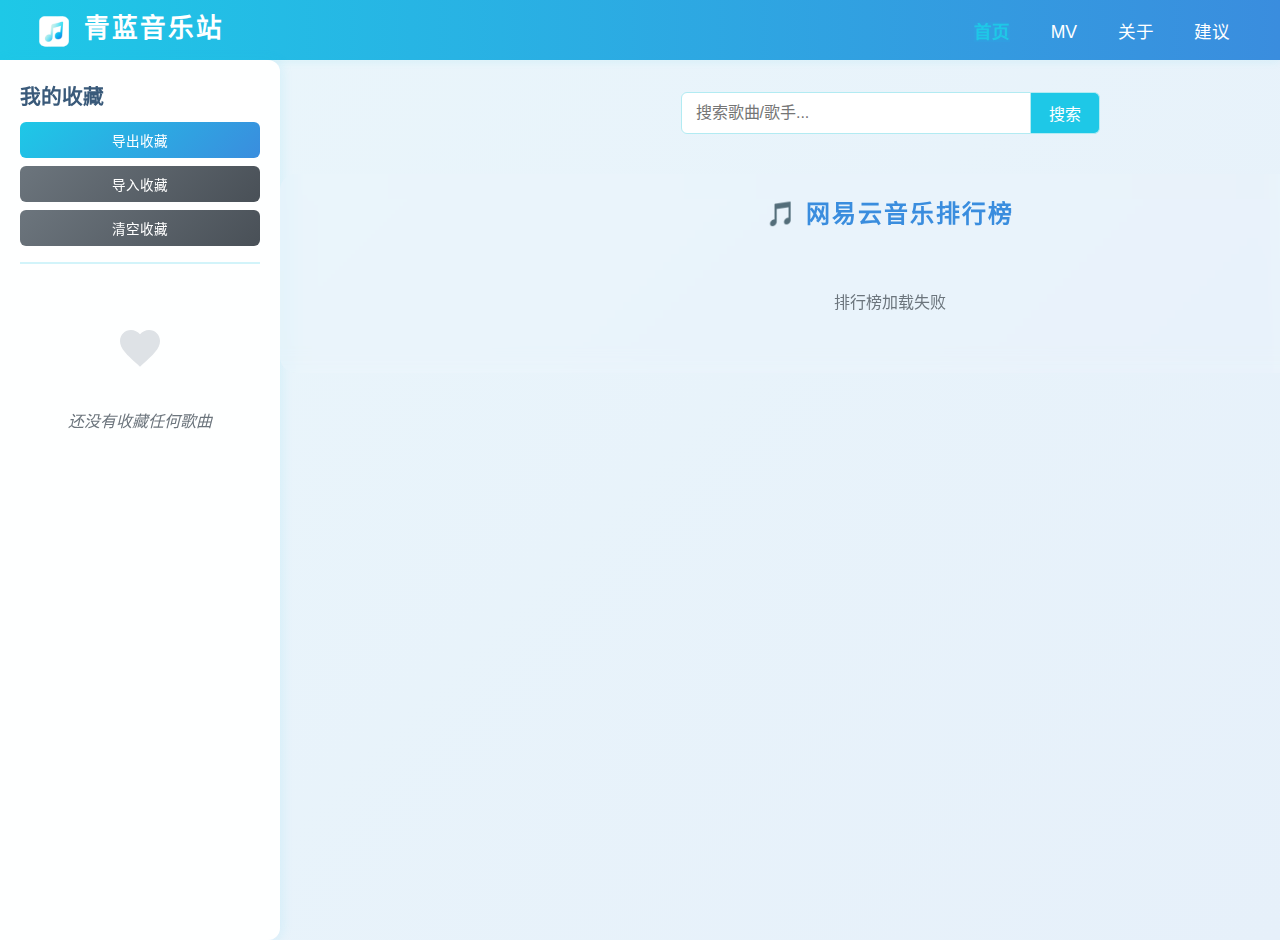
<file: index.html>
<!DOCTYPE html>
<html lang="zh-CN">
<head>
  <meta charset="UTF-8">
  <meta name="viewport" content="width=device-width, initial-scale=1.0">
  <title>青蓝音乐站</title>
  <link rel="stylesheet" href="template/css/styles.css">
  <link rel="icon" type="image/x-icon" href="template/src/favicon.ico">
  <style>
    /* 搜索栏布局 */
    .search-bar {
      display: flex;
      justify-content: center;
      margin: 32px 0 28px 0;
    }
   .rankings-section {
    position: relative;
    z-index: 1; /* 设置较低层级 */
    margin: 40px 0;
    padding: 20px;
    background: rgba(255, 255, 255, 0.05);
    border-radius: 16px;
    backdrop-filter: blur(10px);
  }
     .music-grid {
    position: relative;
    z-index: 2; /* 比排行榜更高 */
  }
    .search-bar input {
      width: 320px;
      padding: 8px 14px;
      border: 1px solid #b2ebf2;
      border-radius: 6px 0 0 6px;
      font-size: 1rem;
      outline: none;
    }
    .search-bar button {
      border-radius: 0 6px 6px 0;
      border: 1px solid #b2ebf2;
      border-left: none;
      background: #1ec8e7;
      color: #fff;
      padding: 8px 18px;
      font-size: 1rem;
      cursor: pointer;
      transition: background 0.2s;
    }
    .search-bar button:hover {
      background: #3a8dde;
    }
    
    /* 排行榜样式 */
    .rankings-section {
      margin: 40px 0;
      padding: 20px;
      background: rgba(255, 255, 255, 0.05);
      border-radius: 16px;
      backdrop-filter: blur(10px);
    }
    
    .rankings-title {
      font-size: 1.5rem;
      font-weight: bold;
      color: #3a8dde;
      margin-bottom: 20px;
      text-align: center;
      letter-spacing: 2px;
    }
    
    .rankings-grid {
      display: grid;
      grid-template-columns: repeat(auto-fill, minmax(280px, 1fr));
      gap: 20px;
      padding: 20px;
    }
    
    .ranking-card {
      background: rgba(255, 255, 255, 0.9);
      border-radius: 12px;
      overflow: hidden;
      box-shadow: 0 4px 12px rgba(30, 200, 231, 0.1);
      transition: all 0.3s ease;
      cursor: pointer;
      position: relative;
    }
    
    .ranking-card:hover {
      transform: translateY(-5px);
      box-shadow: 0 8px 25px rgba(30, 200, 231, 0.2);
    }
    
    .ranking-cover {
      width: 100%;
      height: 180px;
      object-fit: cover;
      transition: transform 0.3s ease;
    }
    
    .ranking-card:hover .ranking-cover {
      transform: scale(1.05);
    }
    
    .ranking-info {
      padding: 15px;
    }
    
    .ranking-name {
      font-size: 1.1rem;
      font-weight: bold;
      color: #2a6fa1;
      margin-bottom: 8px;
      white-space: nowrap;
      overflow: hidden;
      text-overflow: ellipsis;
    }
    
    .ranking-description {
      font-size: 0.9rem;
      color: #6c757d;
      line-height: 1.4;
      height: 2.8em;
      overflow: hidden;
      display: -webkit-box;
      -webkit-line-clamp: 2;
      -webkit-box-orient: vertical;
    }
    
    .ranking-update {
      display: flex;
      justify-content: space-between;
      align-items: center;
      margin-top: 12px;
      padding-top: 12px;
      border-top: 1px solid rgba(30, 200, 231, 0.1);
    }
    
    .update-frequency {
      font-size: 0.8rem;
      color: #1ec8e7;
      background: rgba(30, 200, 231, 0.1);
      padding: 4px 8px;
      border-radius: 4px;
    }
    
    .ranking-id {
      font-size: 0.75rem;
      color: #999;
    }
    
    /* 空状态样式 */
    .rankings-empty {
      text-align: center;
      padding: 60px 20px;
      color: #6c757d;
    }
    
    .rankings-empty svg {
      width: 64px;
      height: 64px;
      fill: #dee2e6;
      margin-bottom: 20px;
    }
    
    /* 加载动画 */
    @keyframes fadeInUp {
      from {
        opacity: 0;
        transform: translateY(20px);
      }
      to {
        opacity: 1;
        transform: translateY(0);
      }
    }
    
    .ranking-card {
      animation: fadeInUp 0.6s ease-out;
      animation-fill-mode: both;
    }
    
    .ranking-card:nth-child(1) { animation-delay: 0.1s; }
    .ranking-card:nth-child(2) { animation-delay: 0.2s; }
    .ranking-card:nth-child(3) { animation-delay: 0.3s; }
    .ranking-card:nth-child(4) { animation-delay: 0.4s; }
    .ranking-card:nth-child(5) { animation-delay: 0.5s; }
    .ranking-card:nth-child(6) { animation-delay: 0.6s; }
    
    @media (max-width: 600px) {
      .search-bar input {
        width: calc(100% - 80px);
      }
      .rankings-grid {
        grid-template-columns: 1fr;
        padding: 10px;
      }
    }
  </style>
</head>
<body>
  <div class="header">
    <div class="logo"><img src="template/src/logo.png" alt="LOGO" style="height:44px;vertical-align:middle;margin-right:8px;">青蓝音乐站</div>
    <nav>
      <a href="index.html" class="nav-link active">首页</a>
      <a href="template/MV.html" class="nav-link">MV</a>
      <a href="template/about.html" class="nav-link">关于</a>
      <a href="template/report.html" class="nav-link">建议</a>
    </nav>
  </div>
  
  <div class="main-container">
    <!-- 收藏侧边栏 -->
    <div class="favorites-sidebar">
      <div class="favorites-header">
        <div class="favorites-title">我的收藏</div>
        <div class="favorites-actions">
          <button class="btn" onclick="exportFavorites()">导出收藏</button>
          <button class="btn secondary" onclick="document.getElementById('import-favorites').click()">导入收藏</button>
          <button class="btn secondary" onclick="clearFavorites()">清空收藏</button>
        </div>
      </div>
      <div id="favorites-list" class="favorites-list">
        <div class="favorites-empty">
          <svg viewBox="0 0 24 24">
            <path d="M12 21.35l-1.45-1.32C5.4 15.36 2 12.28 2 8.5 2 5.42 4.42 3 7.5 3c1.74 0 3.41.81 4.5 2.09C13.09 3.81 14.76 3 16.5 3 19.58 3 22 5.42 22 8.5c0 3.78-3.4 6.86-8.55 11.54L12 21.35z"/>
          </svg>
          <p>还没有收藏任何歌曲</p>
        </div>
      </div>
    </div>
    
    <!-- 主内容区域 -->
    <div class="content-area">
      <div class="search-bar">
        <input id="search-input" type="text" placeholder="搜索歌曲/歌手...">
        <button id="search-btn">搜索</button>
      </div>
      
      <!-- 排行榜区域 -->
      <div id="rankings-section" class="rankings-section">
        <div class="rankings-title">🎵 网易云音乐排行榜</div>
        <div id="rankings-container" class="rankings-grid">
          <!-- 排行榜卡片将在这里动态生成 -->
        </div>
      </div>
      
      <div id="music-list" class="music-grid"></div>
      <div id="loading" style="display: none; text-align: center; padding: 20px;">
        <div class="loading-spinner"></div>
        <p>加载中...</p>
      </div>
    </div>
  </div>
  
  <input type="file" id="import-favorites" class="file-input-hidden" accept=".json" onchange="importFavorites(event)">
  <script src="template/js/api.js"></script>
</body>
</html>
</file>
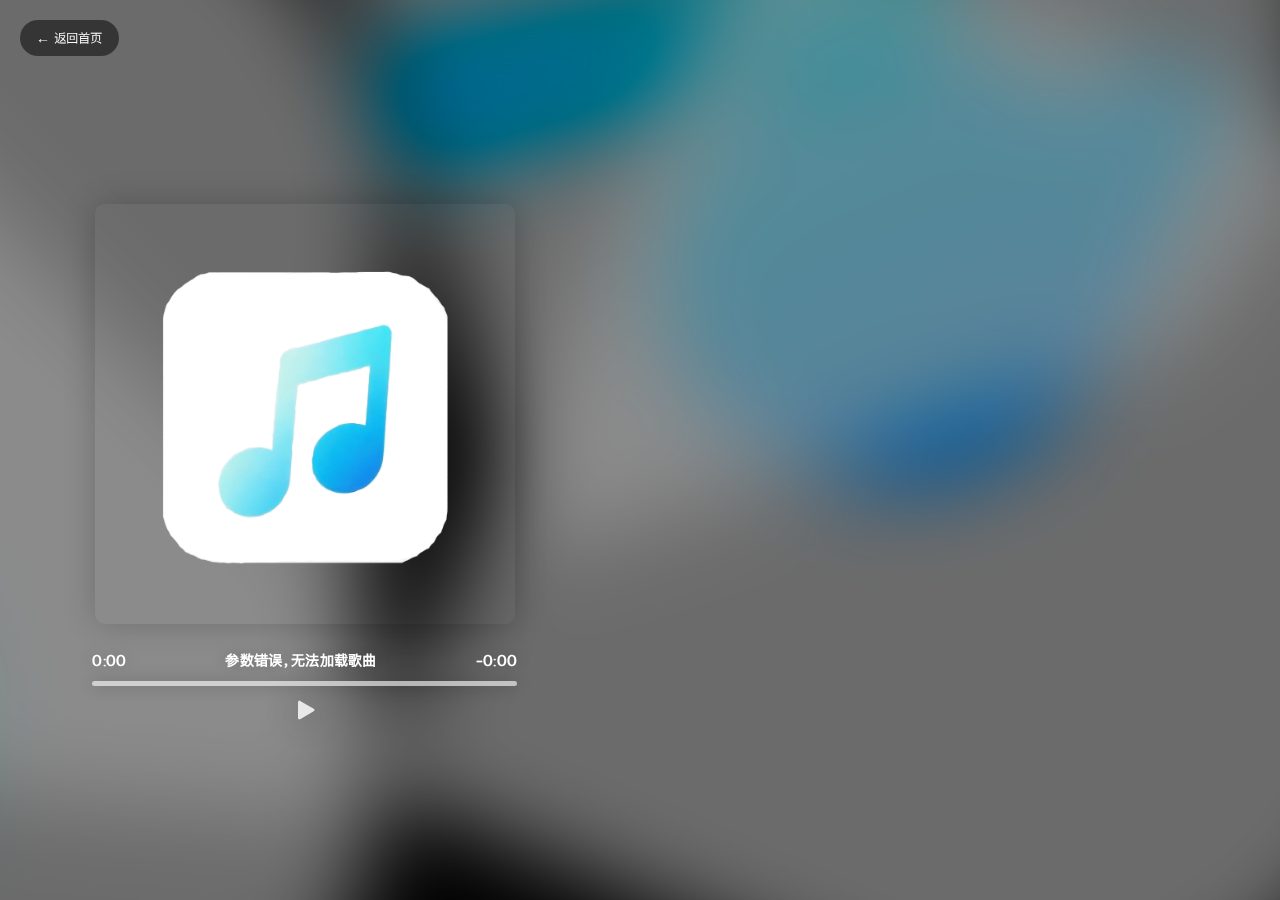
<file: template/player-am.html>
<!DOCTYPE html>
<html lang="zh-CN">
<head>
    <meta charset="UTF-8">
    <meta name="viewport" content="width=device-width, initial-scale=1.0">
    <title>AM 风格播放器 - 青蓝音乐站</title>
    <!-- 引入新播放器的样式 -->
    <link rel="stylesheet" href="css/index.css" />
    <!-- 可选：引入原项目基础样式（只保留导航栏）但为了简洁，这里不加导航栏，可以加一个返回链接 -->
    <style>
        .back-home {
            position: fixed;
            top: 20px;
            left: 20px;
            z-index: 100;
            background: rgba(0,0,0,0.5);
            color: white;
            padding: 8px 16px;
            border-radius: 20px;
            text-decoration: none;
            font-size: 14px;
            backdrop-filter: blur(5px);
        }
        .back-home:hover {
            background: rgba(0,0,0,0.7);
        }
    </style>
</head>
<body>
    <a class="back-home" href="../index.html">← 返回首页</a>

    <!-- 原新播放器的结构，保持不变 -->
    <div class="leftcontent">
        <div class="svgcontainer">
            <div class="svg"></div>
        </div>
        <div class="time">
            <p class="start">0:00</p>
            <p class="name">点击音乐图标选择音频和 lrc 文件</p>
            <p class="end">-0:00</p>
        </div>
        <div class="processbar">
            <div class="process"></div>
        </div>
        <div class="conbox">
            <div class="controls">
                <div class="play">
                    <svg viewBox="0 0 32 28" xmlns="http://www.w3.org/2000/svg" style="filter: brightness(1.2)">
                        <path d="M10.345 23.287c.415 0 .763-.15 1.22-.407l12.742-7.404c.838-.481 1.178-.855 1.178-1.46 0-.599-.34-.972-1.178-1.462L11.565 5.158c-.457-.265-.805-.407-1.22-.407-.789 0-1.345.606-1.345 1.57V21.71c0 .971.556 1.577 1.345 1.577z" fill-rule="nonzero" fill="#c1c1c1"></path>
                    </svg>
                </div>
                <div class="pause">
                    <svg viewBox="0 0 32 28" xmlns="http://www.w3.org/2000/svg" style="filter: brightness(1.2)">
                        <path d="M13.293 22.772c.955 0 1.436-.481 1.436-1.436V6.677c0-.98-.481-1.427-1.436-1.427h-2.457c-.954 0-1.436.473-1.436 1.427v14.66c-.008.954.473 1.435 1.436 1.435h2.457zm7.87 0c.954 0 1.427-.481 1.427-1.436V6.677c0-.98-.473-1.427-1.428-1.427h-2.465c-.955 0-1.428.473-1.428 1.427v14.66c0 .954.473 1.435 1.428 1.435h2.465z" fill-rule="nonzero" fill="#c1c1c1"></path>
                    </svg>
                </div>
            </div>
        </div>
    </div>
    <div class="rightcontent">
        <div class="lyricscontainer">
            <div class="lyrics"></div>
        </div>
    </div>

    <canvas class="canvas"></canvas>

    <!-- 移除文件输入框，不再需要 -->
    <!-- <input type="file" accept="audio/* text/* image/* .lrc" class="audiofile" multiple /> -->

    <audio class="player"></audio>

    <!-- 引入原项目的 API 核心函数 -->
    <script src="js/player-api.js"></script>
    <!-- 引入改造后的新播放器脚本 -->
    <script src="js/player-am.js"></script>
</body>
</html>
</file>
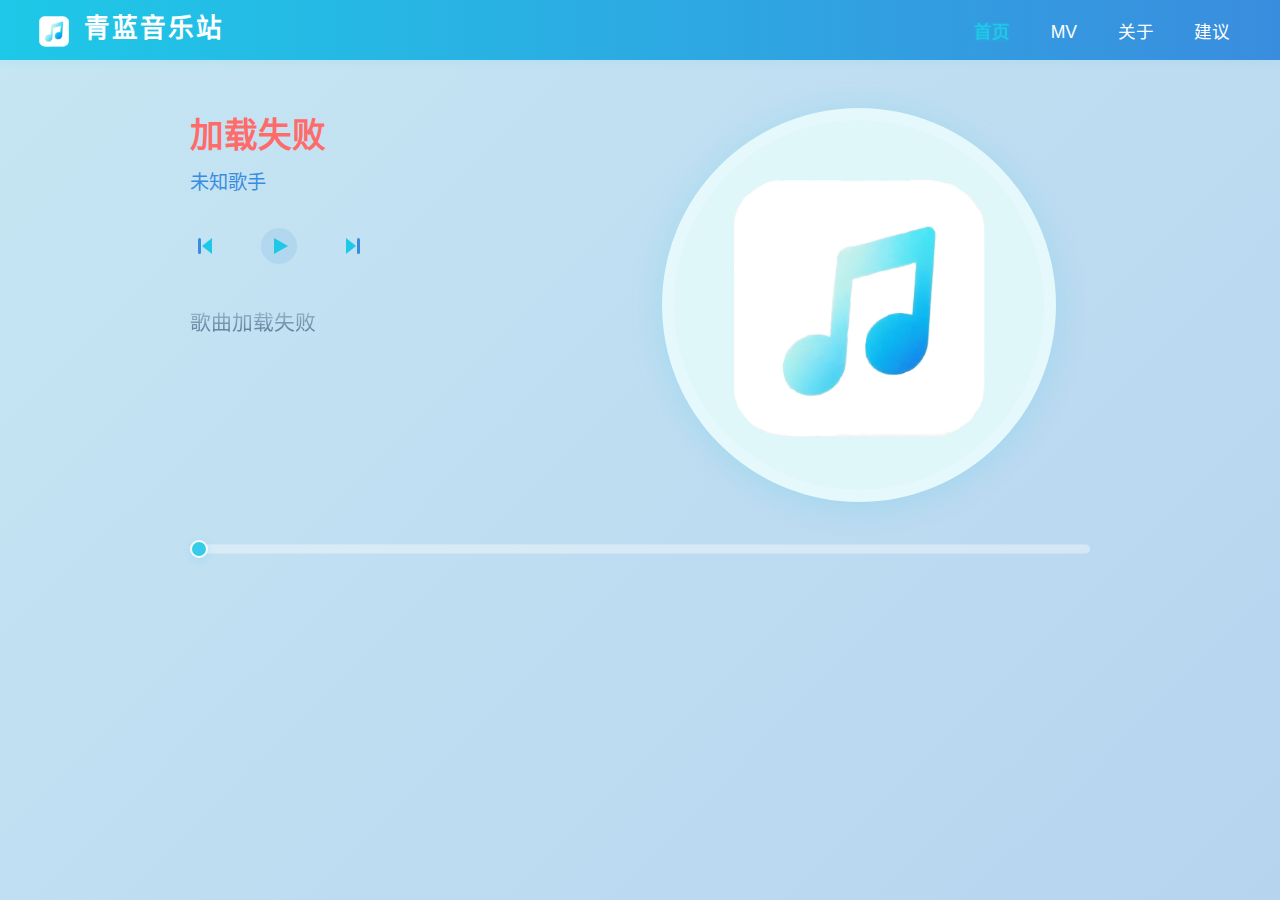
<file: template/player.html>
<!DOCTYPE html>
<html lang="zh-CN">
<head>
  <meta charset="UTF-8">
  <meta name="viewport" content="width=device-width, initial-scale=1.0">
  <title>正在播放 - 青蓝音乐站</title>
  <link rel="stylesheet" href="css/styles.css">
  <link rel="icon" type="image/x-icon" href="src/favicon.ico">
</head>
<body class="player-bg">
  <div class="header">
    <div class="logo"><img src="src/logo.png" alt="LOGO" style="height:44px;vertical-align:middle;margin-right:8px;">青蓝音乐站</div>
    <nav>
      <a href="../index.html" class="nav-link active">首页</a>
      <a href="MV.html" class="nav-link">MV</a>
      <a href="about.html" class="nav-link">关于</a>
      <a href="report.html" class="nav-link">建议</a>
    </nav>
  </div>

  <!-- 添加切换播放器按钮（固定在右上角） -->
  <div style="position: fixed; top: 80px; right: 20px; z-index: 100;">
    <a id="switch-player-btn" class="btn" target="_blank" rel="noopener noreferrer" style="background: #3a8dde; color: white; padding: 8px 16px; border-radius: 20px; text-decoration: none; font-size: 14px;">🎵 AM风格播放器</a>
  </div>

  <div class="player-container">
    <div class="player-main player-main-side">
      <div class="player-info-block">
        <div class="player-info">
          <div id="player-title" class="player-title">加载中...</div>
          <div id="player-artist" class="player-artist">歌手</div>
        </div>
        <div class="player-controls">
          <button id="prev-btn" class="icon-btn" title="上一首">
            <svg width="32" height="32" viewBox="0 0 32 32"><polygon points="22,8 12,16 22,24" fill="#1ec8e7"/><rect x="8" y="8" width="3" height="16" rx="1.5" fill="#3a8dde"/></svg>
          </button>
          <button id="play-btn" class="icon-btn" title="播放/暂停">
            <svg id="play-icon" width="38" height="38" viewBox="0 0 38 38"><circle cx="19" cy="19" r="18" fill="#3a8dde" opacity="0.12"/><polygon points="14,11 28,19 14,27" fill="#1ec8e7"/></svg>
            <svg id="pause-icon" width="38" height="38" viewBox="0 0 38 38" style="display:none"><circle cx="19" cy="19" r="18" fill="#3a8dde" opacity="0.12"/><rect x="13" y="11" width="4" height="16" rx="2" fill="#1ec8e7"/><rect x="21" y="11" width="4" height="16" rx="2" fill="#1ec8e7"/></svg>
          </button>
          <button id="next-btn" class="icon-btn" title="下一首">
            <svg width="32" height="32" viewBox="0 0 32 32"><polygon points="10,8 20,16 10,24" fill="#1ec8e7"/><rect x="21" y="8" width="3" height="16" rx="1.5" fill="#3a8dde"/></svg>
          </button>
        </div>
      </div>
      <div id="lyrics-container" class="lyrics-container">
          <p class="lyrics-line">歌词加载中...</p>
      </div>
      <div class="player-album-wrap">
        <img id="player-cover" class="player-cover-disc" src="src/default.png" alt="封面">
      </div>
    </div>
    <audio id="player-audio" class="player-audio" src="" preload="auto"></audio>
    <div class="player-progress-wrap player-progress-bottom">
      <input id="player-progress" type="range" min="0" max="100" value="0" step="0.1" class="player-progress">
    </div>
  </div>
  <!-- 引入播放器API逻辑 -->
  <script src="js/player-api.js"></script>
  <!-- 切换按钮逻辑：根据URL参数动态生成链接 -->
  <script>
    document.addEventListener('DOMContentLoaded', function() {
      const switchBtn = document.getElementById('switch-player-btn');
      if (switchBtn) {
        const params = new URLSearchParams(window.location.search);
        const id = params.get('id');
        const source = params.get('source');
        const title = params.get('title');
        const artist = params.get('artist');
        if (id && source && title && artist) {
          // 构建指向新播放器的链接（假设 player-am.html 位于根目录）
          const href = `player-am.html?id=${encodeURIComponent(id)}&source=${encodeURIComponent(source)}&title=${encodeURIComponent(title)}&artist=${encodeURIComponent(artist)}`;
          switchBtn.href = href;
        } else {
          // 如果缺少必要参数，隐藏按钮（或可置灰）
          switchBtn.style.display = 'none';
        }
      }
    });
  </script>
</body>
</html>
</file>
<file: template/css/styles.css>
body {
  font-family: 'Segoe UI', 'Microsoft YaHei', Arial, sans-serif;
  background: linear-gradient(135deg, #eaf6fb 0%, #e6f0fa 100%);
  color: #222;
  margin: 0;
}

.header {
  background: linear-gradient(90deg, #1ec8e7 0%, #3a8dde 100%);
  color: #fff;
  padding: 0 32px;
  height: 60px;
  display: flex;
  align-items: center;
  justify-content: space-between;
  box-shadow: 0 2px 8px rgba(30,200,231,0.08);
}

.header .logo {
  font-size: 1.6rem;
  font-weight: bold;
  letter-spacing: 2px;
}

.header nav a {
  color: #fff;
  text-decoration: none;
  margin: 0 18px;
  font-size: 1.1rem;
  transition: color 0.2s;
}

.header nav a:hover {
  color: #e0f7fa;
}

/* 菜单栏高亮 */
.header nav a.nav-link.active {
  color: #1ec8e7;
  font-weight: bold;
  background: rgba(30,200,231,0.10);
  border-radius: 4px 4px 0 0;
}

/* 响应式优化 */
@media (max-width: 1300px) {
  .music-grid {
    grid-template-columns: repeat(2, 380px);
    gap: 20px;
    padding: 20px;
  }
}

@media (max-width: 850px) {
  .music-grid {
    grid-template-columns: repeat(1, 380px);
    gap: 20px;
    padding: 20px;
  }
}

@media (max-width: 600px) {
  .header {
    flex-direction: column;
    height: auto;
    padding: 0 8px;
    align-items: flex-start;
  }
  .header .logo {
    font-size: 1.2rem;
    margin: 10px 0 4px 0;
  }
  .header nav {
    width: 100%;
    display: flex;
    flex-wrap: wrap;
    justify-content: flex-start;
    gap: 0;
  }
  .header nav a {
    font-size: 1rem;
    margin: 0 8px 6px 0;
    padding: 4px 8px;
  }
  .search-bar {
    margin: 20px 0 16px 0;
  }
  .music-grid {
    grid-template-columns: 1fr;
    gap: 20px;
    padding: 20px;
  }
  .music-card {
    width: 100%;
    max-width: 380px;
    margin: 0 auto;
    border-radius: 12px;
  }
  .music-cover {
    width: 88px;
    height: 88px;
  }
  .music-info {
    padding: 0;
  }
  .about-grid, .report-form, .mv-grid {
    grid-template-columns: 1fr !important;
    padding: 18px 6px !important;
    margin-top: 18px !important;
  }
  .player-main.player-main-side {
    grid-template-columns: 1fr !important;
    grid-template-areas:
      "info"
      "lyrics"
      "album";
    gap: 18px 0;
    max-width: 100vw;
  }
  .player-album-wrap {
    justify-content: center;
  }
  .player-cover-disc {
    width: 80vw;
    height: 80vw;
    max-width: 320px;
    max-height: 320px;
  }
  .lyrics-container {
    height: 120px;
  }
}

/* 按钮/菜单交互优化 */
.btn, .header nav a {
  transition: background 0.2s, color 0.2s, box-shadow 0.2s;
}
.btn:focus, .btn:active {
  outline: 2px solid #2196f3;
  box-shadow: 0 0 0 2px #b2ebf2;
}
.header nav a:focus, .header nav a:active {
  outline: 2px solid #2196f3;
  background: #e3f0fc;
}

/* 移除旧的 .container 样式，现在使用 .main-container */

.music-grid {
  display: grid;
  grid-template-columns: repeat(3, 380px);
  gap: 20px;
  width: 100%;
  justify-content: center;
  padding: 20px;
  box-sizing: border-box;
}

.music-card {
  background: #fff;
  border-radius: 12px;
  box-shadow: 0 3px 12px rgba(30,200,231,0.1);
  padding: 16px 20px;
  display: flex;
  align-items: center;
  transition: all 0.3s ease;
  position: relative;
  overflow: hidden;
  width: 380px;
  height: 120px;
  margin: 0;
  box-sizing: border-box;
}

.music-card:hover {
  transform: translateY(-3px);
  box-shadow: 0 6px 20px rgba(30,200,231,0.2);
}

.music-cover {
  width: 88px;
  height: 88px;
  object-fit: cover;
  border-radius: 8px;
  background: linear-gradient(135deg, #e0f7fa 0%, #b2ebf2 100%);
  margin-right: 16px;
  flex-shrink: 0;
}

.music-info {
  flex: 1;
  display: flex;
  flex-direction: column;
  justify-content: center;
  min-width: 0;
}

.music-title {
  font-size: 1.2rem;
  font-weight: bold;
  margin-bottom: 6px;
  color: #2a6fa1;
  line-height: 1.3;
  overflow: hidden;
  text-overflow: ellipsis;
  white-space: nowrap;
}

.music-artist {
  font-size: 1rem;
  color: #3a8dde;
  margin-bottom: 0;
  line-height: 1.2;
  overflow: hidden;
  text-overflow: ellipsis;
  white-space: nowrap;
}

.music-actions {
  display: flex;
  flex-direction: column;
  gap: 6px;
  margin-left: 12px;
  margin-right: 40px;
  flex-shrink: 0;
}

.music-actions .btn {
  padding: 8px 12px;
  background: linear-gradient(135deg, #1ec8e7 0%, #3a8dde 100%);
  color: white;
  text-decoration: none;
  border-radius: 6px;
  text-align: center;
  font-size: 0.85rem;
  font-weight: 500;
  transition: all 0.2s;
  border: none;
  cursor: pointer;
  white-space: nowrap;
  width: 80px;
}

.music-actions .btn:hover {
  transform: translateY(-1px);
  box-shadow: 0 3px 8px rgba(30,200,231,0.3);
}

/* 收藏按钮 - 移到右上角 */
.music-card .favorite-btn {
  position: absolute;
  top: 10px;
  right: 10px;
  background: rgba(255, 255, 255, 0.95);
  border: 1px solid rgba(30, 200, 231, 0.2);
  border-radius: 50%;
  width: 32px;
  height: 32px;
  padding: 0;
  display: flex;
  align-items: center;
  justify-content: center;
  z-index: 1;
  backdrop-filter: blur(4px);
}

.music-card .favorite-btn:hover {
  background: rgba(255, 107, 107, 0.1);
  border-color: #ff6b6b;
}

.music-card .favorite-btn.favorited {
  background: rgba(255, 107, 107, 0.15);
  border-color: #ff6b6b;
}

.music-card .favorite-btn.favorited:hover {
  background: rgba(255, 107, 107, 0.25);
}

.music-card .favorite-btn svg {
  width: 16px;
  height: 16px;
  fill: #ccc;
}

.music-card .favorite-btn:hover svg {
  fill: #ff6b6b;
}

.music-card .favorite-btn.favorited svg {
  fill: #ff6b6b;
}

/* 主容器布局 - 添加左侧收藏栏 */
.main-container {
  display: grid;
  grid-template-columns: 280px 1fr;
  gap: 0; /* 移除间隙，让收藏栏贴合左侧 */
  max-width: none; /* 移除最大宽度限制 */
  margin: 0; /* 移除外边距 */
  padding: 0;
  min-height: calc(100vh - 60px); /* 确保最小高度 */
}

/* 收藏侧边栏 */
.favorites-sidebar {
  background: rgba(255, 255, 255, 0.95);
  border-radius: 0 12px 12px 0; /* 只保留右侧圆角 */
  padding: 20px;
  box-shadow: 2px 0 12px rgba(30, 200, 231, 0.1);
  height: calc(100vh - 60px); /* 设置固定高度，减去header高度 */
  position: sticky;
  top: 0; /* 从顶部开始粘性定位 */
  overflow-y: auto; /* 添加垂直滚动 */
  overflow-x: hidden; /* 隐藏水平滚动 */
  margin-left: 0; /* 确保贴合左侧 */
}

/* 自定义滚动条样式 */
.favorites-sidebar::-webkit-scrollbar {
  width: 8px; /* 增加滚动条宽度 */
}

.favorites-sidebar::-webkit-scrollbar-track {
  background: rgba(30, 200, 231, 0.05);
  border-radius: 4px;
}

.favorites-sidebar::-webkit-scrollbar-thumb {
  background: rgba(30, 200, 231, 0.4); /* 增加透明度 */
  border-radius: 4px;
  transition: background 0.2s;
}

.favorites-sidebar::-webkit-scrollbar-thumb:hover {
  background: rgba(30, 200, 231, 0.6);
}

/* Firefox滚动条样式 */
.favorites-sidebar {
  scrollbar-width: thin;
  scrollbar-color: rgba(30, 200, 231, 0.4) rgba(30, 200, 231, 0.05);
}

.favorites-header {
  display: flex;
  flex-direction: column;
  gap: 12px;
  margin-bottom: 20px;
  padding-bottom: 16px;
  border-bottom: 2px solid rgba(30, 200, 231, 0.2);
  position: sticky;
  top: 0;
  background: rgba(255, 255, 255, 0.95);
  z-index: 10;
  padding-top: 0;
}

.favorites-title {
  font-size: 1.3rem;
  font-weight: bold;
  color: #3a5a7a;
  margin: 0;
}

.favorites-actions {
  display: flex;
  flex-direction: column;
  gap: 8px;
}

.favorites-actions .btn {
  padding: 8px 12px;
  background: linear-gradient(135deg, #1ec8e7 0%, #3a8dde 100%);
  color: white;
  border: none;
  border-radius: 6px;
  cursor: pointer;
  font-size: 0.85rem;
  transition: all 0.2s;
  text-align: center;
}

.favorites-actions .btn:hover {
  transform: translateY(-1px);
  box-shadow: 0 4px 8px rgba(30, 200, 231, 0.3);
}

.favorites-actions .btn.secondary {
  background: linear-gradient(135deg, #6c757d 0%, #495057 100%);
}

/* 收藏列表项 */
.favorites-list {
  display: flex;
  flex-direction: column;
  gap: 8px;
  padding-bottom: 20px; /* 底部留出空间 */
  min-height: 200px; /* 确保有足够内容显示滚动条 */
}

.favorite-item {
  background: rgba(255, 255, 255, 0.7);
  border-radius: 8px;
  padding: 12px;
  border-left: 3px solid #1ec8e7;
  transition: all 0.2s;
  cursor: pointer;
}

.favorite-item:hover {
  background: rgba(30, 200, 231, 0.1);
  transform: translateX(2px);
}

.favorite-item-title {
  font-size: 0.95rem;
  font-weight: bold;
  color: #2a6fa1;
  margin-bottom: 4px;
  white-space: nowrap;
  overflow: hidden;
  text-overflow: ellipsis;
}

.favorite-item-artist {
  font-size: 0.85rem;
  color: #3a8dde;
  white-space: nowrap;
  overflow: hidden;
  text-overflow: ellipsis;
}

.favorite-item-actions {
  display: flex;
  gap: 6px;
  margin-top: 8px;
}

.favorite-item-actions .btn {
  flex: 1;
  padding: 4px 8px;
  background: linear-gradient(135deg, #1ec8e7 0%, #3a8dde 100%);
  color: white;
  border: none;
  border-radius: 4px;
  cursor: pointer;
  font-size: 0.75rem;
  transition: all 0.2s;
  text-decoration: none;
  text-align: center;
}

.favorite-item-actions .btn:hover {
  transform: translateY(-1px);
  box-shadow: 0 2px 6px rgba(30, 200, 231, 0.3);
}

.favorite-item-actions .remove-btn {
  background: linear-gradient(135deg, #ff6b6b 0%, #ee5a52 100%);
  padding: 4px 6px;
  min-width: 24px;
}

.favorites-empty {
  text-align: center;
  padding: 40px 20px;
  color: #6c757d;
  font-style: italic;
}

.favorites-empty svg {
  width: 48px;
  height: 48px;
  fill: #dee2e6;
  margin-bottom: 16px;
}

/* 主内容区域 */
.content-area {
  padding: 0; /* 移除内边距，让music-grid自己控制间距 */
  max-width: none; /* 移除最大宽度限制 */
  margin: 0; /* 移除外边距 */
}

/* 响应式设计 */
@media (max-width: 900px) {
  .main-container {
    grid-template-columns: 1fr;
    gap: 24px;
  }
  
  .favorites-sidebar {
    position: static;
    order: 2;
    border-radius: 12px; /* 恢复完整圆角 */
    height: auto;
    max-height: 400px; /* 限制最大高度 */
    margin: 0 16px;
  }
  
  .content-area {
    padding: 0; /* 移除padding，让music-grid自己控制间距 */
  }
  
  .favorites-actions {
    flex-direction: row;
    flex-wrap: wrap;
  }
  
  .favorites-actions .btn {
    flex: 1;
    min-width: 80px;
  }
}

@media (max-width: 600px) {
  .main-container {
    margin: 16px auto;
  }
  
  .favorites-sidebar {
    margin: 0 8px;
    padding: 16px;
  }
  
  .content-area {
    padding: 0; /* 移除padding，让music-grid自己控制间距 */
  }
  
  .favorites-actions {
    flex-direction: column;
  }
  
  .favorites-actions .btn {
    flex: none;
  }
}

/* 文件输入隐藏 */
.file-input-hidden {
  display: none;
}
.search-bar {
  display: flex;
  justify-content: center;
  margin: 32px 0 28px 0;
}
.search-bar input {
  width: 320px;
  padding: 8px 14px;
  border: 1px solid #b2ebf2;
  border-radius: 6px 0 0 6px;
  font-size: 1rem;
  outline: none;
}
.search-bar button {
  border-radius: 0 6px 6px 0;
  border: none;
  background: #1ec8e7;
  color: #fff;
  padding: 8px 18px;
  font-size: 1rem;
  cursor: pointer;
  transition: background 0.2s;
}
.search-bar button:hover {
  background: #3a8dde;
}
.player-box {
  background: #fff;
  border-radius: 16px;
  box-shadow: 0 2px 12px rgba(30,200,231,0.09);
  padding: 32px 24px 24px 24px;
  max-width: 420px;
  margin: 40px auto 0 auto;
  display: flex;
  flex-direction: column;
  align-items: center;
}
.player-cover {
  width: 180px;
  height: 180px;
  object-fit: cover;
  border-radius: 12px;
  margin-bottom: 18px;
  background: #e0f7fa;
}
.player-title {
  font-size: 1.3rem;
  font-weight: bold;
  color: #1ec8e7;
  margin-bottom: 6px;
}
.player-artist {
  font-size: 1.05rem;
  color: #3a8dde;
  margin-bottom: 16px;
}
.player-audio {
  width: 100%;
  margin-bottom: 10px;
}

body.player-bg {
  /* 只为 player 页面保留渐变背景，其他页面不再使用 player-bg 类 */
  background: linear-gradient(135deg, #c6e6f3 0%, #b7d4ef 100%);
}
.player-container {
  display: flex;
  flex-direction: column;
  align-items: center;
  min-height: calc(100vh - 60px);
  width: 100vw;
}
.player-main.player-main-side {
  display: grid;
  grid-template-columns: 1.1fr 1.3fr;
  grid-template-rows: auto 1fr;
  grid-template-areas:
    "info album"
    "lyrics album";
  gap: 24px 48px;
  align-items: center;
  width: 100%;
  max-width: 900px;
  margin-top: 48px;
  margin-bottom: 0;
}
.player-info-block {
  grid-area: info;
  display: flex;
  flex-direction: column;
  align-items: flex-start;
  justify-content: center;
  width: 100%;
  min-width: 220px;
}
.player-info {
  text-align: left;
  margin-bottom: 32px;
}
.player-title {
  font-size: 2.1rem;
  font-weight: bold;
  color: #2a6fa1;
  margin-bottom: 10px;
}
.player-artist {
  font-size: 1.2rem;
  color: #3a8dde;
  margin-bottom: 0;
}
.player-controls {
  display: flex;
  gap: 38px;
  justify-content: flex-start;
  align-items: center;
}
.lyrics-container {
  grid-area: lyrics;
  height: 200px;
  overflow-y: auto;
  text-align: left;
  width: 100%;
  position: relative; /* 关键：为 offsetTop 创建定位上下文 */
  mask-image: linear-gradient(
    transparent 0%,
    black 20%,
    black 80%,
    transparent 100%
  );
  scrollbar-width: none; /* Firefox */
}
.lyrics-container::-webkit-scrollbar {
  display: none; /* WebKit */
}
.lyrics-line {
  margin: 0;
  padding: 10px 0;
  font-size: 1.3rem;
  color: #3a5a7a;
  transition: all 0.3s ease-in-out;
  opacity: 0.8;
}
.lyrics-line.active {
  color: #2196f3;
  font-weight: 700;
  opacity: 1;
  text-shadow: 0 0 1px rgba(33, 150, 243, 0.2);
  letter-spacing: 0.5px;
}
.icon-btn {
  background: none;
  border: none;
  outline: none;
  cursor: pointer;
  padding: 0;
  margin: 0;
  display: flex;
  align-items: center;
  justify-content: center;
  transition: transform 0.15s;
}
.icon-btn:active {
  transform: scale(0.92);
}
.icon-btn svg {
  display: block;
}
.player-album-wrap {
  grid-area: album;
  display: flex;
  justify-content: center;
  align-items: center;
  width: 100%;
}
.player-cover-disc {
  width: 370px;
  height: 370px;
  border-radius: 50%;
  box-shadow: 0 4px 32px rgba(30,200,231,0.18);
  background: #e0f7fa;
  object-fit: cover;
  border: 12px solid rgba(255,255,255,0.18);
  transition: box-shadow 0.2s;
}
.player-cover-disc.rotating {
  animation: disc-rotate 12s linear infinite;
}
@keyframes disc-rotate {
  100% { transform: rotate(360deg); }
}
.player-progress-wrap.player-progress-bottom {
  width: 100vw;
  max-width: 900px;
  margin: 38px auto 0 auto;
  padding: 0 32px;
}
.player-progress {
  width: 100%;
  height: 10px;
  border-radius: 6px;
  background: rgba(255,255,255,0.25);
  outline: none;
  -webkit-appearance: none;
  appearance: none;
  margin: 0;
  padding: 0;
  opacity: 0.85;
  position: relative;
}
.player-progress::-webkit-slider-thumb {
  -webkit-appearance: none;
  appearance: none;
  width: 18px;
  height: 18px;
  border-radius: 50%;
  background: #1ec8e7;
  border: 2px solid #fff;
  box-shadow: 0 2px 8px rgba(30,200,231,0.18);
  cursor: pointer;
  margin-top: -5px; /* 使滑块垂直居中 */
}
.player-progress::-moz-range-thumb {
  width: 18px;
  height: 18px;
  border-radius: 50%;
  background: #1ec8e7;
  border: 2px solid #fff;
  box-shadow: 0 2px 8px rgba(30,200,231,0.18);
  cursor: pointer;
}
.player-progress::-ms-thumb {
  width: 18px;
  height: 18px;
  border-radius: 50%;
  background: #1ec8e7;
  border: 2px solid #fff;
  box-shadow: 0 2px 8px rgba(30,200,231,0.18);
  cursor: pointer;
}
.player-progress::-webkit-slider-runnable-track {
  height: 8px;
  border-radius: 6px;
  background: rgba(255,255,255,0.25);
}
.player-progress::-ms-fill-lower {
  background: rgba(255,255,255,0.25);
}
.player-progress::-ms-fill-upper {
  background: rgba(255,255,255,0.25);
}
.player-progress:focus {
  outline: none;
}
/* Firefox */
.player-progress::-moz-range-track {
  height: 8px;
  border-radius: 6px;
  background: rgba(255,255,255,0.25);
}
.player-progress::-ms-tooltip {
  display: none;
}
.about-grid {
  display: grid;
  grid-template-columns: 1fr 1fr;
  gap: 28px 36px;
  background: rgba(255,255,255,0.85);
  border-radius: 16px;
  padding: 36px 32px 28px 32px;
  margin-top: 38px;
  box-shadow: 0 2px 12px rgba(30,200,231,0.07);
}
.about-title {
  grid-column: 1 / -1;
  font-size: 1.6rem;
  font-weight: bold;
  color: #2196f3;
  margin-bottom: 12px;
  letter-spacing: 2px;
}
.about-item {
  font-size: 1.08rem;
  color: #2a6fa1;
  background: #fafdff;
  border-radius: 8px;
  padding: 18px 16px;
  box-shadow: 0 1px 4px rgba(30,200,231,0.04);
}
.report-title {
  font-size: 1.5rem;
  font-weight: bold;
  color: #2196f3;
  margin: 38px 0 18px 0;
  letter-spacing: 2px;
  text-align: center;
}
.report-form {
  display: grid;
  grid-template-columns: 1fr 1fr;
  gap: 24px 36px;
  background: rgba(255,255,255,0.85);
  border-radius: 16px;
  padding: 36px 32px 28px 32px;
  max-width: 600px;
  margin: 0 auto;
  box-shadow: 0 2px 12px rgba(30,200,231,0.07);
}
.form-row {
  display: flex;
  flex-direction: column;
  grid-column: span 2;
}
.report-form label {
  font-size: 1.08rem;
  color: #3a8dde;
  margin-bottom: 6px;
}
.report-form input,
.report-form textarea {
  font-size: 1.08rem;
  border: 1px solid #b2ebf2;
  border-radius: 6px;
  padding: 8px 12px;
  margin-bottom: 0;
  background: #fafdff;
  color: #2a6fa1;
  resize: none;
}
.report-form button.btn {
  width: 120px;
  margin: 0 auto;
  opacity: 0.7;
  cursor: not-allowed;
}
.mv-grid {
  display: grid;
  grid-template-rows: auto 1fr;
  gap: 28px;
  background: rgba(255,255,255,0.85);
  border-radius: 16px;
  padding: 48px 32px 48px 32px;
  margin-top: 48px;
  box-shadow: 0 2px 12px rgba(30,200,231,0.07);
  justify-items: center;
}
.mv-title {
  font-size: 1.6rem;
  font-weight: bold;
  color: #2196f3;
  letter-spacing: 2px;
  margin-bottom: 8px;
}
.mv-info {
  font-size: 1.15rem;
  color: #2a6fa1;
  background: #fafdff;
  border-radius: 8px;
  padding: 28px 24px;
  box-shadow: 0 1px 4px rgba(30,200,231,0.04);
  text-align: center;
}

/* 加载动画和过渡效果 */
@keyframes fadeInUp {
  from {
    opacity: 0;
    transform: translateY(20px);
  }
  to {
    opacity: 1;
    transform: translateY(0);
  }
}

@keyframes spin {
  0% { transform: rotate(0deg); }
  100% { transform: rotate(360deg); }
}

@keyframes pulse {
  0%, 100% { opacity: 1; }
  50% { opacity: 0.7; }
}

/* 音乐卡片加载动画 */
.music-card {
  animation: fadeInUp 0.6s ease-out;
  animation-fill-mode: both;
}

/* 为每个卡片添加延迟动画 */
.music-card:nth-child(1) { animation-delay: 0.1s; }
.music-card:nth-child(2) { animation-delay: 0.2s; }
.music-card:nth-child(3) { animation-delay: 0.3s; }
.music-card:nth-child(4) { animation-delay: 0.4s; }
.music-card:nth-child(5) { animation-delay: 0.5s; }
.music-card:nth-child(6) { animation-delay: 0.6s; }

/* 加载状态样式 */
.music-card.loading {
  opacity: 0.7;
  pointer-events: none;
}

.music-card.loading::after {
  content: '';
  position: absolute;
  top: 50%;
  left: 50%;
  width: 20px;
  height: 20px;
  margin: -10px 0 0 -10px;
  border: 2px solid #1ec8e7;
  border-top: 2px solid transparent;
  border-radius: 50%;
  animation: spin 1s linear infinite;
}

/* 搜索加载动画 */
.search-bar button.searching {
  animation: pulse 1s infinite;
}

/* 页面加载动画 */
.page-loading {
  position: fixed;
  top: 0;
  left: 0;
  width: 100%;
  height: 100%;
  background: rgba(255, 255, 255, 0.9);
  display: flex;
  justify-content: center;
  align-items: center;
  z-index: 9999;
}

.loading-spinner {
  width: 40px;
  height: 40px;
  border: 4px solid #e0f7fa;
  border-top: 4px solid #1ec8e7;
  border-radius: 50%;
  animation: spin 1s linear infinite;
}

/* 平滑滚动 */
html {
  scroll-behavior: smooth;
}

/* 增强悬停效果 */
.music-card {
  transition: all 0.3s cubic-bezier(0.4, 0, 0.2, 1);
}

.music-card:hover {
  transform: translateY(-4px) scale(1.02);
  box-shadow: 0 8px 25px rgba(30,200,231,0.25);
}

/* 按钮点击动画 */
.btn:active {
  transform: scale(0.95);
  transition: transform 0.1s;
}




/* 搜索框焦点动画 */
.search-bar input:focus {
  transform: scale(1.02);
  transition: transform 0.2s ease;
}

/* 进度条动画 */
.player-progress::-webkit-slider-thumb {
  transition: all 0.2s ease;
}

.player-progress::-webkit-slider-thumb:hover {
  transform: scale(1.2);
}

/* 页面通用动画效果 */
.about-grid, .report-form, .mv-grid {
  animation: fadeInUp 0.8s ease-out;
  animation-fill-mode: both;
}

.about-title, .report-title, .mv-title {
  animation: fadeInUp 0.6s ease-out;
  animation-fill-mode: both;
  animation-delay: 0.2s;
}

.about-item, .mv-info {
  animation: fadeInUp 0.6s ease-out;
  animation-fill-mode: both;
  transition: all 0.3s ease;
}

.about-item:hover, .mv-info:hover {
  transform: translateY(-2px);
  box-shadow: 0 4px 15px rgba(30,200,231,0.15);
}

/* 为关于页面的项目添加延迟动画 */
.about-item:nth-child(1) { animation-delay: 0.3s; }
.about-item:nth-child(2) { animation-delay: 0.4s; }
.about-item:nth-child(3) { animation-delay: 0.5s; }
.about-item:nth-child(4) { animation-delay: 0.6s; }
.about-item:nth-child(5) { animation-delay: 0.7s; }
.about-item:nth-child(6) { animation-delay: 0.8s; }

/* 建议页面表单动画 */
.report-form label {
  animation: fadeInUp 0.6s ease-out;
  animation-fill-mode: both;
}

.report-form label:nth-child(1) { animation-delay: 0.3s; }
.report-form label:nth-child(2) { animation-delay: 0.4s; }
.report-form label:nth-child(3) { animation-delay: 0.5s; }
.report-form label:nth-child(4) { animation-delay: 0.6s; }

.report-form input,
.report-form textarea {
  animation: fadeInUp 0.6s ease-out;
  animation-fill-mode: both;
  transition: all 0.3s ease;
}

.report-form input:nth-child(1) { animation-delay: 0.4s; }
.report-form input:nth-child(2) { animation-delay: 0.5s; }
.report-form textarea { animation-delay: 0.6s; }

.report-form input:focus,
.report-form textarea:focus {
  transform: scale(1.02);
  box-shadow: 0 0 0 3px rgba(30,200,231,0.1);
}

.report-form button.btn {
  animation: fadeInUp 0.6s ease-out;
  animation-fill-mode: both;
  animation-delay: 0.7s;
  transition: all 0.3s ease;
}

.report-form button.btn:hover {
  transform: translateY(-2px);
  box-shadow: 0 4px 12px rgba(30,200,231,0.3);
}

/* MV页面信息动画 */
.mv-info {
  animation-delay: 0.4s;
  transition: all 0.3s ease;
}

.mv-info:hover {
  transform: translateY(-3px);
  box-shadow: 0 6px 20px rgba(30,200,231,0.2);
}

/* 页面标题特殊动画 */
.about-title, .report-title, .mv-title {
  position: relative;
  overflow: hidden;
}

.about-title::after, .report-title::after, .mv-title::after {
  content: '';
  position: absolute;
  bottom: 0;
  left: -100%;
  width: 100%;
  height: 2px;
  background: linear-gradient(90deg, #1ec8e7, #3a8dde);
  animation: slideIn 1s ease-out 0.8s forwards;
}

@keyframes slideIn {
  to {
    left: 0;
  }
}

/* 收藏侧边栏动画 */
.favorites-sidebar {
  animation: slideInLeft 0.8s ease-out;
  animation-fill-mode: both;
}

@keyframes slideInLeft {
  from {
    opacity: 0;
    transform: translateX(-30px);
  }
  to {
    opacity: 1;
    transform: translateX(0);
  }
}

.favorites-header {
  animation: fadeInUp 0.6s ease-out;
  animation-fill-mode: both;
  animation-delay: 0.2s;
}

.favorites-list {
  animation: fadeInUp 0.6s ease-out;
  animation-fill-mode: both;
  animation-delay: 0.4s;
}

.favorite-item {
  animation: fadeInUp 0.6s ease-out;
  animation-fill-mode: both;
  transition: all 0.3s ease;
}

.favorite-item:nth-child(1) { animation-delay: 0.5s; }
.favorite-item:nth-child(2) { animation-delay: 0.6s; }
.favorite-item:nth-child(3) { animation-delay: 0.7s; }
.favorite-item:nth-child(4) { animation-delay: 0.8s; }
.favorite-item:nth-child(5) { animation-delay: 0.9s; }

.favorite-item:hover {
  transform: translateX(4px);
  box-shadow: 0 4px 15px rgba(30,200,231,0.15);
}

/* 搜索栏动画 */
.search-bar {
  animation: fadeInUp 0.6s ease-out;
  animation-fill-mode: both;
  animation-delay: 0.1s;
}

.search-bar input {
  transition: all 0.3s ease;
}

.search-bar input:focus {
  transform: scale(1.02);
  box-shadow: 0 0 0 3px rgba(30,200,231,0.1);
}

.search-bar button {
  transition: all 0.3s ease;
}

.search-bar button:hover {
  transform: translateY(-1px);
  box-shadow: 0 4px 12px rgba(30,200,231,0.3);
}

/* 响应式动画调整 */
@media (max-width: 600px) {
  .about-grid, .report-form, .mv-grid {
    animation-delay: 0.1s;
  }
  
  .about-item, .mv-info {
    animation-delay: 0.2s !important;
  }
  
  .favorites-sidebar {
    animation: fadeInUp 0.6s ease-out;
  }
}
</file>
<file: template/css/index.css>
@font-face {
    src: url(fonts/PingFangSC-Regular.woff2);
    font-family: "PingFangSC-Regular";
}

@font-face {
    src: url(fonts/sf-pro-display_regular.woff2);
    font-family: "SFPro-Regular";
}

@font-face {
    src: url(fonts/PingFangTC-Regular.woff2);
    font-family: "PingFangTC-Regular";
}

@font-face {
    src: url(fonts/SFProJP_regular.woff2);
    font-family: "SFProJP-Regular";
}

* {
    font-family: "SFPro-Regular", "PingFangSC-Regular", "PingFangTC-Regular", "SFProJP-Regular";
    -webkit-user-select: none;
    user-select: none;
    --color1: rgba(232, 232, 232, 0.9);
    --color2: rgba(197, 197, 199, 0.9);
    --color3: rgba(255, 255, 255, 0.9);
    --color4: rgba(150, 150, 150, 0.9);
    --color1-rgba: rgba(232, 232, 232, 0.3);
    --color2-rgba: rgba(197, 197, 199, 0.3);
    --color3-rgba: rgba(255, 255, 255, 0.3);
    --color4-rgba: rgba(150, 150, 150, 0.3);
    --type-time: 0;
    letter-spacing: 0.3px;
}

body {
    height: 100vh;
    overflow: hidden;
    display: flex;
    flex-direction: row;
    align-items: center;
    justify-content: center;
    /* -webkit-backdrop-filter: blur(20px);
    backdrop-filter: blur(20px); */
    z-index: 2;
    margin: 0;
    /* background: #e8e8e8; */
}

.main {
    width: 100vw;
    height: 100vh;
    display: flex;
    flex-direction: row;
    align-items: center;
}

.leftcontent {
    display: flex;
    flex-direction: column;
    align-items: center;
    justify-content: center;

    width: 50vw;
    height: 100vh;
}

.svgcontainer {
    width: 420px;
    height: 420px;
    background: #e8e8e8;
    border-radius: 10px;
    overflow: hidden;
    display: inline-flex;
    align-items: center;
    justify-content: center;
    box-shadow: 0 0 32px #0003;
    transition: all 0.25s cubic-bezier(0.25, 0.8, 0.25, 1);
    margin-top: 28px;
    transform: scale(1);
    background: url(./default.svg), #ebebeb;
    background-size: cover;
    background-position: center;
    background-repeat: no-repeat;
}

.svgcontainer:hover {
    transform: scale(1.05);
    filter: brightness(0.9);
}

.svgcontainer:active {
    transform: scale(1);
    filter: brightness(1);
}

.svg svg {
    width: 100%;
    height: 100%;
}

input[type="file"] {
    display: none;
}

.processbar {
    width: 425px;
    background: #fff9;
    height: 5px;
    overflow: hidden;
    border-radius: 100px;
    box-shadow: 0 0 16px #0004;
    margin: 10px 0;
    transition: height 0.25s cubic-bezier(0.25, 0.8, 0.25, 1);
}

.processbar:hover {
    height: 10px;
}

.process {
    width: 0%;
    height: 100%;
    background: #fff;
    border-radius: 100px;
    /* box-shadow: 0 0 3px #0009; */
}

.time {
    margin-top: 25px;
    display: flex;
    align-items: center;
    justify-content: space-between;
    font-weight: bold;
    width: 425px;
    color: #fff;
    text-shadow: 0 0 16px #0004;
}

p {
    margin: 0;
}

.name {
    -webkit-user-select: auto;
    user-select: auto;
}

.conbox {
    width: 100%;
    display: flex;
    align-items: center;
    justify-content: center;
}

.controls,
.controls>* {
    display: flex;
    width: 32px;
    height: 28px;
}

.controls div {
    display: block;
    transition: all 0.25s ease;
    filter: drop-shadow(0 0 16px #0005) brightness(1);
    transform: scale(1);
}

.controls .pause {
    display: none;
}

.controls div:hover {
    filter: brightness(0.9);
}

.controls div:active {
    transform: scale(0.8);
    filter: brightness(1);
}

.rightcontent {
    width: 55vw;
}

.lyricscontainer {
    height: 100vh;
    position: relative;
    z-index: 2;
    -webkit-mask-image: linear-gradient(to bottom,
            transparent,
            black 35%,
            black 65%,
            transparent);
    mask-image: linear-gradient(to bottom,
            transparent,
            black 35%,
            black 65%,
            transparent);
    /* background-image: linear-gradient(to bottom,
            transparent,
            black 35%,
            black 65%,
            transparent); */
    -webkit-mask-repeat: no-repeat;
    mask-repeat: no-repeat;
}

.lyrics {
    max-width: 100%;
    /* font-size: 24px; */
    /* line-height: 40px; */
    z-index: 2;
}

.lyrics>.item {
    position: absolute;
    padding: 25px;

    box-sizing: border-box;

    background-color: transparent;
    border-radius: 15px;
    color: rgba(255, 255, 255, 0.2);
    line-height: 250%;

    /*transition-timing-function: cubic-bezier(.19,.11,0,1);
    transition: transform 0.5s;*/
}

.lyrics>.item>p {
    font-size: 40px;
    font-weight: bold;
    word-wrap: break-word;
    letter-spacing: 0.6px;
}

/*
.lyrics p {
    position: relative;
    margin: 0;
    margin: 4% 0;
    will-change: opacity, font-weight, margin-left, margin-top, margin-bottom, transform;
    transition: opacity 0.75s cubic-bezier(0.25, 0.8, 0.25, 1),
      
        font-weight 0.75s cubic-bezier(0.25, 0.8, 0.25, 1),
        margin-left 0.75s cubic-bezier(0.25, 0.8, 0.25, 1),
        margin-top 0.6s cubic-bezier(.01,1.22,.97,1.12),
        margin-bottom 1s cubic-bezier(0.25, 0.8, 0.25, 1),
        transform 0.75s cubic-bezier(0.25, 0.8, 0.25, 1);
    width: 100%;
    font-weight: normal;
    font-size: inherit;
    margin-top: 4%;
    font-size: 36px;
    text-shadow: -1px 1px 20px #0009, 0 1px 5px #0009;
    align-self: flex-start;
    transform: matrix(1, 0, 0, 1, 0, 0);
    transform-origin: 0px 50%;
    word-wrap: break-word;
    white-space: normal;
    color: #fff;
    opacity: 0.3;
    -webkit-background-clip: text;
    background-clip: text;
    z-index: 2;
}

.lyrics p.highlight {
    margin: 5% 0;
    font-weight: bold;
    filter: none;
    margin-top: 4%;
    opacity: 0.9;
    transform: matrix(1.2, 0, 0, 1.2, 0, 0);
    background-size: 100% 100%, 100% 100%;
    transform-origin: 0px 50%;
    word-wrap: break-word;
    white-space: normal;
    font-family: "SFPro-Semibold", "PingFangSC-Semibold";
}
*/
/* .lyrics p::after {
    content: attr(data-text);
    position: absolute;
    top: 0;
    left: 0;
    width: 100%;
    height: 100%;
    z-index: 3;
    color: #fff;
    clip-path: polygon(0 0, 0 0, 0 100%, 0 100%);
    transition: clip-path var(--type-time) linear;
}

.lyrics p.highlight::after {
    clip-path: polygon(0 0, 100% 0, 100% 100%, 0 100%);
} */

.background {
    margin: 0;
    position: fixed;
    top: 0;
    left: 0;
    width: 100%;
    height: 100%;
    z-index: -5;
    background-color: var(--background);
    background-image:
        radial-gradient(closest-side, var(--color1), var(--color1-rgba)),
        radial-gradient(closest-side, var(--color2), var(--color2-rgba)),
        radial-gradient(closest-side, var(--color3), var(--color3-rgba)),
        radial-gradient(closest-side, var(--color4), var(--color4-rgba));
    background-size:
        130vmax 130vmax,
        80vmax 80vmax,
        90vmax 90vmax,
        110vmax 110vmax,
        90vmax 90vmax;
    background-position:
        -80vmax -80vmax,
        60vmax -30vmax,
        10vmax 10vmax,
        -30vmax -10vmax,
        50vmax 50vmax;
    background-repeat: no-repeat;
    animation: 20s movement linear infinite;
    background-attachment: fixed;
    filter: brightness(0.8) blur(5px);
    scale: 1.2;
}

@keyframes movement {

    0%,
    100% {
        background-size:
            130vmax 130vmax,
            80vmax 80vmax,
            90vmax 90vmax,
            110vmax 110vmax,
            90vmax 90vmax;
        background-position:
            -80vmax -80vmax,
            60vmax -30vmax,
            10vmax 10vmax,
            -30vmax -10vmax,
            50vmax 50vmax;
    }

    25% {
        background-size:
            100vmax 100vmax,
            90vmax 90vmax,
            100vmax 100vmax,
            90vmax 90vmax,
            60vmax 60vmax;
        background-position:
            -60vmax -90vmax,
            50vmax -40vmax,
            0vmax -20vmax,
            -40vmax -20vmax,
            40vmax 60vmax;
    }

    50% {
        background-size:
            80vmax 80vmax,
            110vmax 110vmax,
            80vmax 80vmax,
            60vmax 60vmax,
            80vmax 80vmax;
        background-position:
            -50vmax -70vmax,
            40vmax -30vmax,
            10vmax 0vmax,
            20vmax 10vmax,
            30vmax 70vmax;
    }

    75% {
        background-size:
            90vmax 90vmax,
            90vmax 90vmax,
            100vmax 100vmax,
            90vmax 90vmax,
            70vmax 70vmax;
        background-position:
            -50vmax -40vmax,
            50vmax -30vmax,
            20vmax 0vmax,
            -10vmax 10vmax,
            40vmax 60vmax;
    }
}

.noTransition,
.noTransition * {
    transition: none !important;
}

.canvas {
    position: fixed;
    top: 0;
    left: 0;
    width: 100%;
    height: 100%;
    scale: 1.5;
    z-index: -1;
    filter: blur(30px) saturate(2.5) brightness(0.6);
    pointer-events: none;
    background-color: #000;
}
</file>
